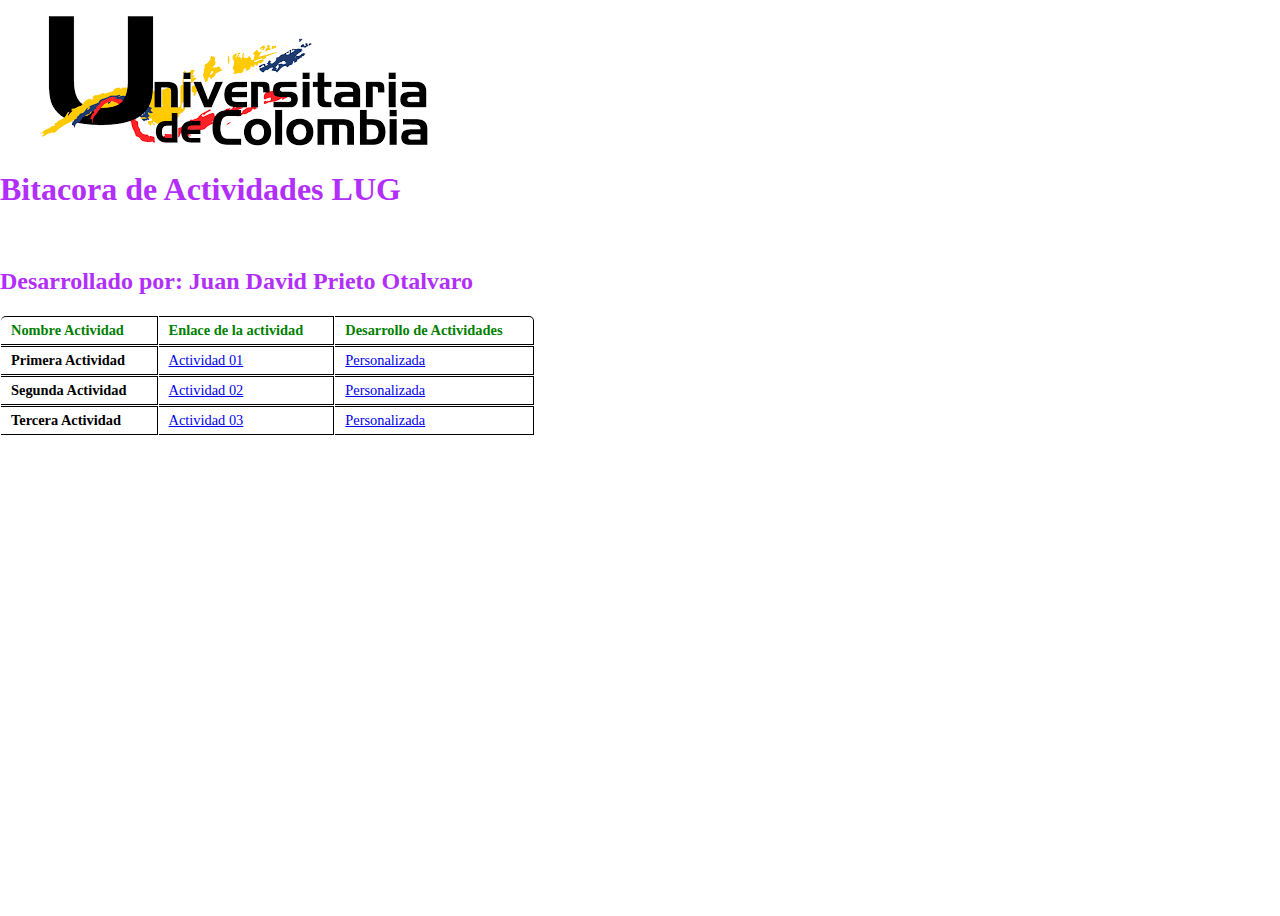
<file: index.html>
<!DOCTYPE html>
<html>
   <head>
       <title>index</title>
       <meta charset="UTF-8">
       <link rel="stylesheet" href="actividades/css/index.css"/>
   </head>
   <body>
      <figure>
        <img src="actividades/images/iuc.png"/>
    </figure>
   <h1>Bitacora de Actividades LUG</h1>
   <br>
   <h2>Desarrollado por: Juan David Prieto Otalvaro</h2>
   <table>
    <tr class="head">
    <th>Nombre Actividad</th>
    <th>Enlace de la actividad</th>
    <th>Desarrollo de Actividades</th>
    </tr>
    <tr>
        <th>Primera Actividad</th>
        <td><a href="actividades/actividad_01.html">Actividad 01</a></td>
        <td><a href="actividades/personalizacion_01.html">Personalizada</a></td>
    </tr>
    <tr>
        <th>Segunda Actividad</th>
        <td><a href="actividades/actividad_02.html">Actividad 02</a></td>
        <td><a href="actividades/personalizacion_02.html">Personalizada</a></td>
    </tr>
    <tr>
        <th>Tercera Actividad</th>
        <td><a href="actividades/actividad_03.html">Actividad 03</a></td>
        <td><a href="actividades/personalizacion_03.html">Personalizada</a></td>
    </tr>
    </table>
   </body>
</html>
</file>
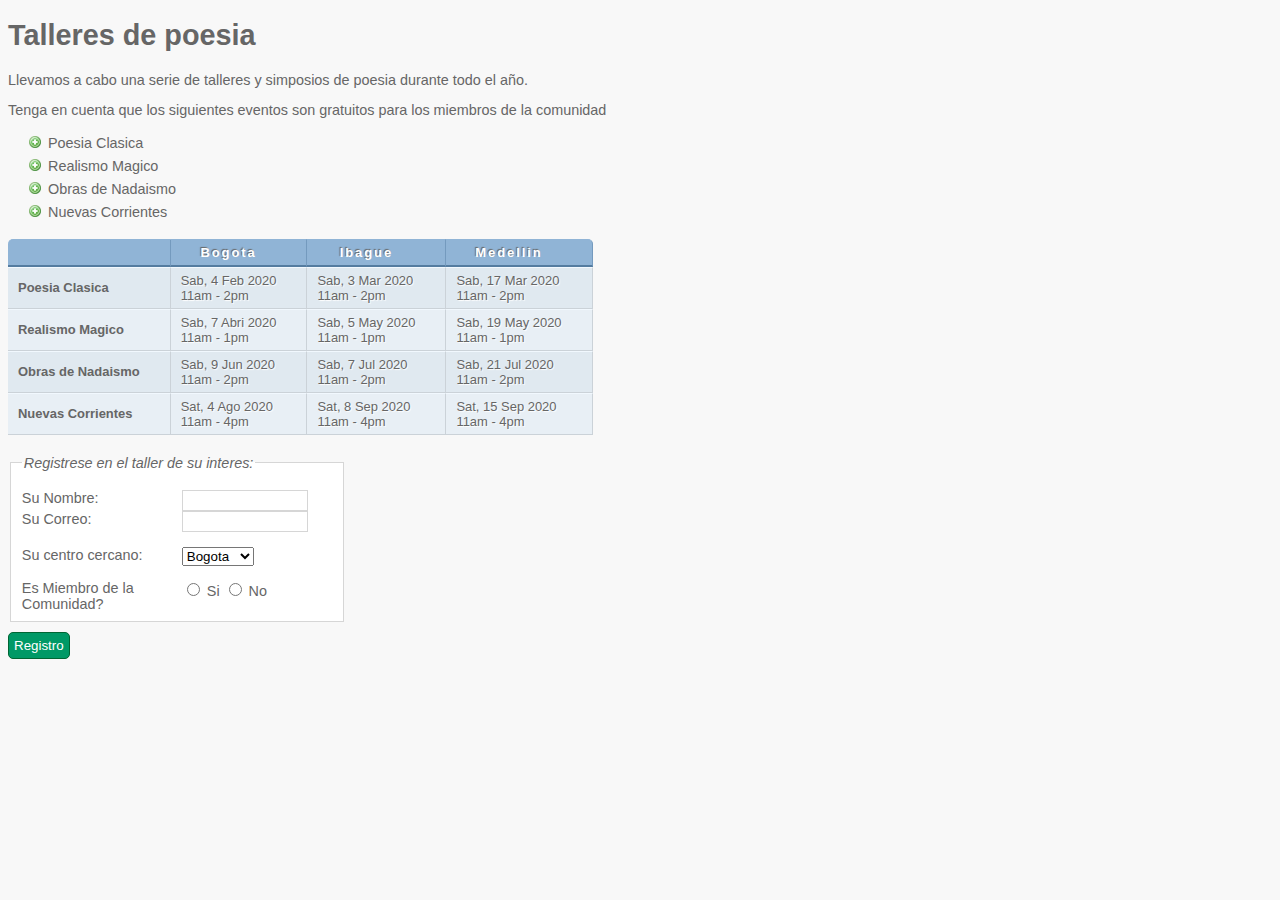
<file: actividades/actividad_01.html>
<!DOCTYPE html>
<html>
<head>
<title>Actividad 01</title>
<link rel="stylesheet" href=".\css\styles01.css" />
</head>
<body>
<h1>Talleres de poesia</h1>
<p>Llevamos a cabo una serie de talleres y simposios de poesia durante todo el año.</p>
<p>Tenga en cuenta que los siguientes eventos son gratuitos para los miembros de la comunidad</p>
<ul>
<li>Poesia Clasica</li>
<li>Realismo Magico</li>
<li>Obras de Nadaismo</li>
<li>Nuevas Corrientes</li>
</ul>
<table>
<tr class="head">
<th></th>
<th>Bogota</th>
<th>Ibague</th>
<th>Medellin</th>
</tr>
<tr>
<th>Poesia Clasica</th>
<td>Sab, 4 Feb 2020<br />11am - 2pm</td>
<td>Sab, 3 Mar 2020<br />11am - 2pm</td>
<td>Sab, 17 Mar 2020<br />11am - 2pm</td>
</tr>
<tr class="even">
<th>Realismo Magico</th>
<td>Sab, 7 Abri 2020<br />11am - 1pm</td>
<td>Sab, 5 May 2020<br />11am - 1pm</td>
<td>Sab, 19 May 2020<br />11am - 1pm</td>
</tr>
<tr class=>
<th>Obras de Nadaismo</th>
<td>Sab, 9 Jun 2020<br />11am - 2pm</td>
<td>Sab, 7 Jul 2020<br />11am - 2pm</td>
<td>Sab, 21 Jul 2020<br />11am - 2pm</td>
</tr>
<tr class="even">
<th>Nuevas Corrientes</th>
<td>Sat, 4 Ago 2020<br />11am - 4pm</td>
<td>Sat, 8 Sep 2020<br />11am - 4pm</td>
<td>Sat, 15 Sep 2020<br />11am - 4pm</td>
</tr>
</table>
<form action="actividad_02.html" method="get"></form>
<fieldset>
<legend>Registrese en el taller de su interes:</legend>
<p><label class="title" for="name">Su Nombre:</label>
<input type="text" name="name": id="name"><br />
<label class="title" for="email">Su Correo: </label>
<input type="text" name="email" id="email"></p>
<p><label for="location" class="title">Su centro cercano:</label>
<select name="location" id="location">
<option value="bo">Bogota</option>
<option value="ib">Ibague</option>
<option value="me">Medellin</option>
</select></p>
<span class="title">Es Miembro de la Comunidad?</span>
<label><input type="radio" name="member" value="si" /> Si</label>
<label><input type="radio" name="member" value="no" /> No</label>
</fieldset>
<div class="submit"><input type="submit" value="Registro" /></div>
</form>
</body>
</html>
</file>
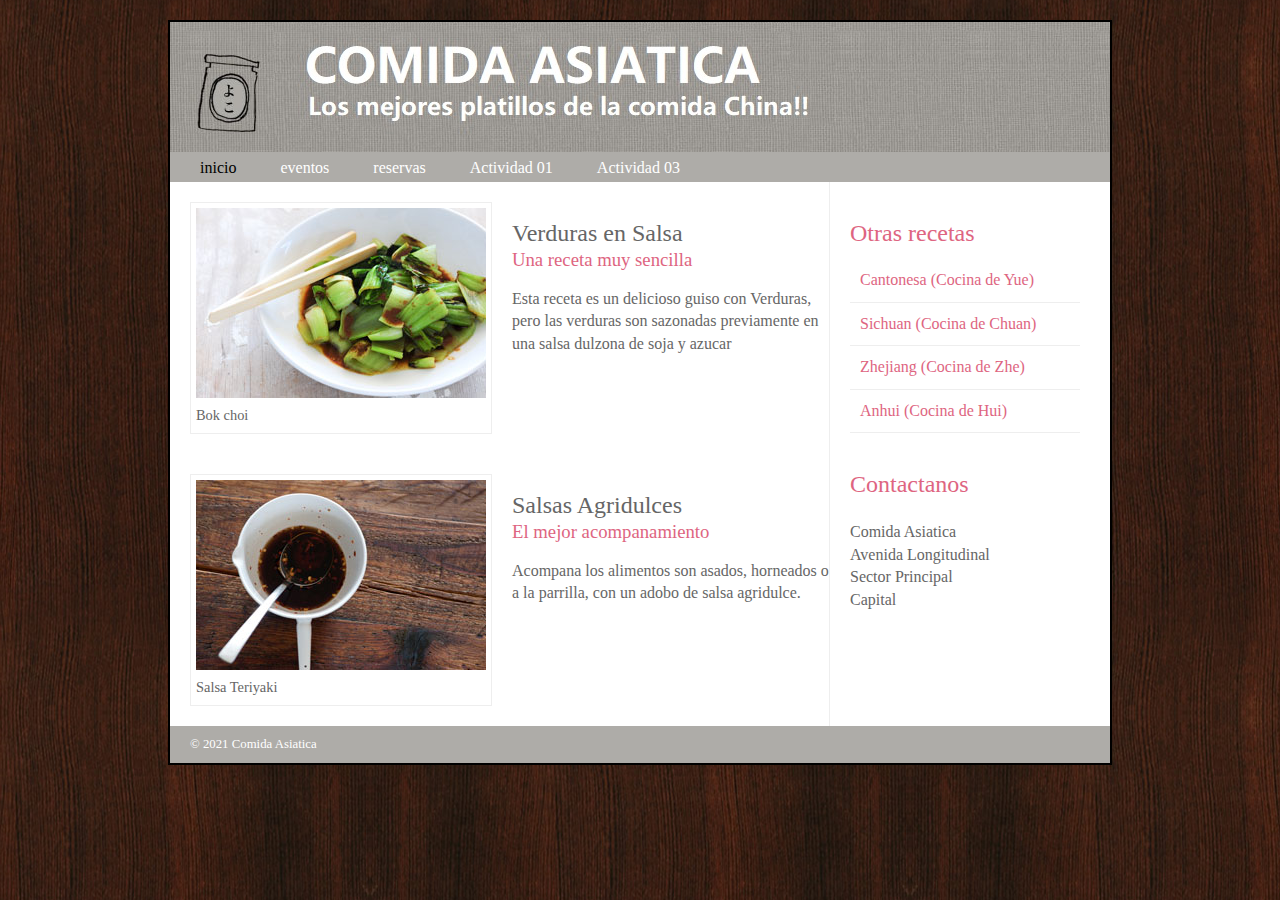
<file: actividades/actividad_02.html>
<!DOCTYPE html>
<html>
   <head>
       <title>actividad 02</title>
       <link rel="stylesheet" href=".\css\styles02.css" />
   </head>
   <body>
       <div class="wrapper">
           <header>
               <h1>Yoko's Kitchen</h1>
               <nav>
                   <ul>
                       <li><a href="" class="current">inicio</a></li>
                       <li><a href="">eventos</a></li>
                       <li><a href="">reservas</a></li>
                       <li><a href="actividad_01.html">Actividad 01</a></li>
                       <li><a href="actividad_03.html">Actividad 03</a></li>
                   </ul>
               </nav>
           </header>
           <section class="courses">
               <article>
                   <figure>
                       <img src=".\images\bok-choi.jpg" alt="Bok-choi" />
                       <figcaption>Bok choi</figcaption>
                   </figure>
                   <hgroup>
                       <h2>Verduras en Salsa</h2>
                       <h3>Una receta muy sencilla</h3>
                   </hgroup>
                   <p>Esta receta es un delicioso guiso con Verduras, pero las
                    verduras son sazonadas previamente en una salsa dulzona de soja y azucar</p>
               </article>
               <article>
                   <figure>
                      <img src=".\images\teriyaki.jpg" alt="Teriyaki sauce" />
                      <figcaption>Salsa Teriyaki</figcaption>
                   </figure>
                   <hgroup>
                      <h2>Salsas Agridulces</h2>
                      <h3>El mejor acompanamiento</h3>
                </hgroup>
                <p>Acompana los alimentos son asados, horneados o a la parrilla,
                    con un adobo de salsa agridulce.</p>
               </article>
           </section>
           <aside>
               <section class="popular-recipes">
                   <h2>Otras recetas</h2>
                   <a href="">Cantonesa (Cocina de Yue)</a>
                   <a href="">Sichuan (Cocina de Chuan)</a>
                   <a href="">Zhejiang (Cocina de Zhe)</a>
                   <a href="">Anhui (Cocina de Hui)</a>
               </section>
               <section class="contact-details">
                   <h2>Contactanos</h2>
                   <p>Comida Asiatica<br />
                      Avenida Longitudinal<br />
                      Sector Principal<br />
                      Capital</p>
               </section>
           </aside>
           <footer>
               &copy; 2021 Comida Asiatica
           </footer>
       </div>
   </body>
</html>
</file>
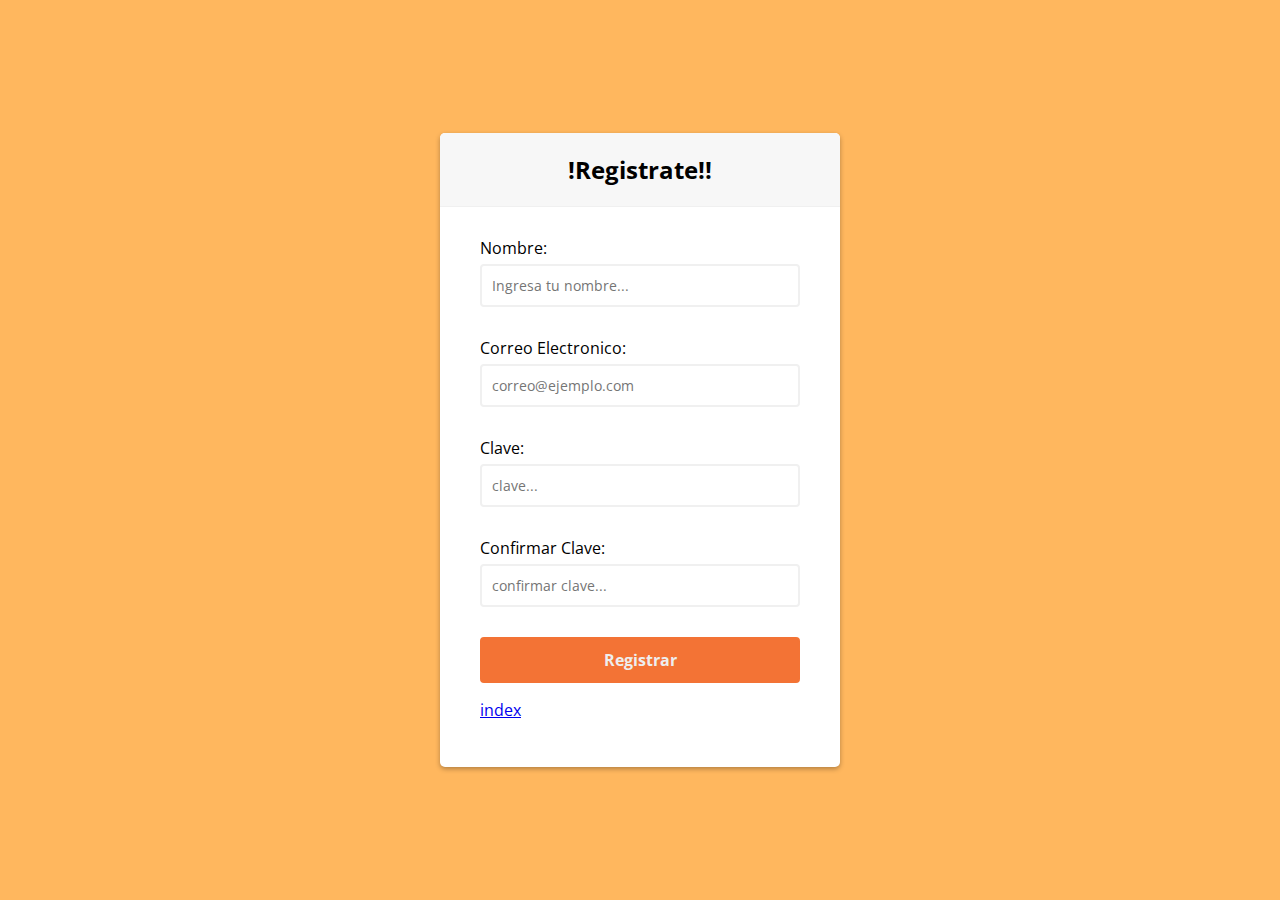
<file: actividades/actividad_03.html>
<!DOCTYPE html>
<html>
    <head>
    <link
    rel="stylesheet"
    href="https://cdnjs.cloudflare.com/ajax/libs/font-awesome/4.7.0/css/font-awesome.min.css"
    />
    <link rel="stylesheet" href=".\css\styles03.css" />
    <title>Actividad 03</title>
    <meta charset="UTF-8" />
    </head>
    <body>
        <div class="container">
            <div class="header">
                <h2>!Registrate!!</h2>
            </div>
            <form class="form" id="form">
                <div class="form_control">
                    <label>Nombre:</label>
                    <input
                      type="text"
                      placeholder="Ingresa tu nombre..."
                      id="nombre"
                    />
                    <i class="fa fa-check-circle"></i>
                    <i class="fa fa-exclamation-circle"></i>
                    <small>Error message</small>
                </div>
                <div class="form_control">
                    <label>Correo Electronico:</label>
                    <input type="email" placeholder="correo@ejemplo.com" id="correo" />
                    <i class="fa fa-check-circle"></i>
                    <i class="fa fa-exclamation-circle"></i>
                    <small>Error message</small>
                </div>
                <div class="form_control">
                    <label>Clave:</label>
                    <input type="password" placeholder="clave..." id="clave" />
                    <i class="fa fa-check-circle"></i>
                    <i class="fa fa-exclamation-circle"></i>
                    <small>Error message</small>
                </div>
                <div class="form_control">
                    <label>Confirmar Clave:</label>
                    <input
                    type="password"
                    placeholder="confirmar clave..."
                    id="confirmarClave"
                    />
                    <i class="fa fa-check-circle"></i>
                    <i class="fa fa-exclamation-circle"></i>
                    <small>Error message</small>
                </div>
                <button>Registrar</button>
                <p><a href="../index.html" target="_blank">index</a></p>
            </form>
        </div>
        <script src="./js/script.js"></script>
    </body>
</html>
</file>
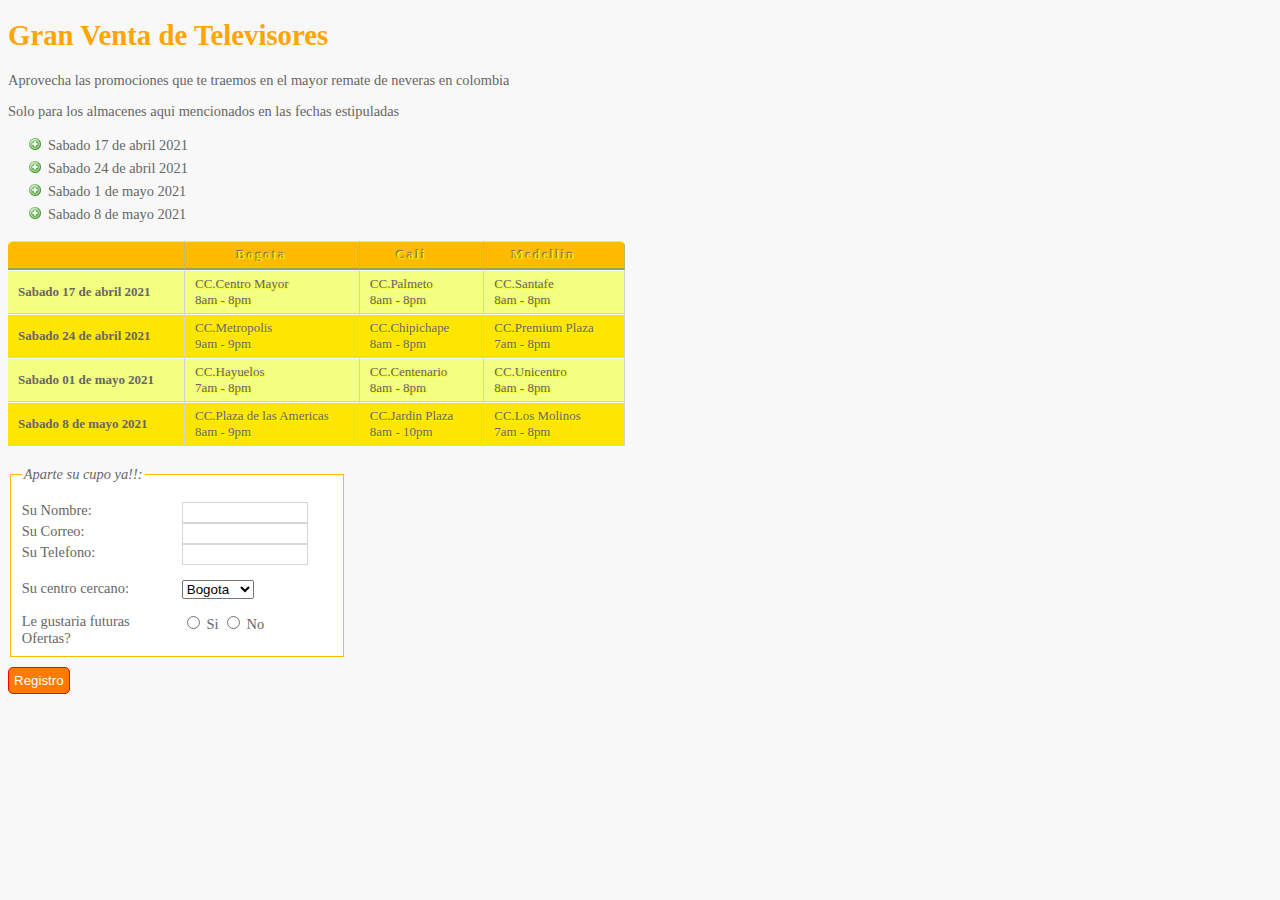
<file: actividades/personalizacion_01.html>
<!DOCTYPE html>
<html>
<head>
<title>Perosonalizacion 01</title>
<link rel="stylesheet" href=".\css\styles04.css" />
</head>
<body>
    <h1>Gran Venta de Televisores</h1>
<p>Aprovecha las promociones que te traemos en el mayor remate de neveras en colombia</p>
<p>Solo para los almacenes aqui mencionados en las fechas estipuladas</p>
<ul>
<li>Sabado 17 de abril 2021</li>
<li>Sabado 24 de abril 2021</li>
<li>Sabado 1 de mayo 2021</li>
<li>Sabado 8 de mayo 2021</li>
</ul>
<table>
<tr class="head">
<th></th>
<th>Bogota</th>
<th>Cali</th>
<th>Medellin</th>
</tr>
<tr>
<th>Sabado 17 de abril 2021</th>
<td>CC.Centro Mayor<br />8am - 8pm</td>
<td>CC.Palmeto<br />8am - 8pm</td>
<td>CC.Santafe<br />8am - 8pm</td>
</tr>
<tr class="even">
    <th>Sabado 24 de abril 2021</th>
    <td>CC.Metropolis<br />9am - 9pm</td>
    <td>CC.Chipichape<br />8am - 8pm</td>
    <td>CC.Premium Plaza<br />7am - 8pm</td>
</tr>
    <tr>
   <th>Sabado 01 de mayo 2021</th>
   <td>CC.Hayuelos<br />7am - 8pm</td>
   <td>CC.Centenario<br />8am - 8pm</td>
   <td>CC.Unicentro<br />8am - 8pm</td>
</tr>
<tr class="even">
    <th>Sabado 8 de mayo 2021</th>
    <td>CC.Plaza de las Americas<br />8am - 9pm</td>
    <td>CC.Jardin Plaza<br />8am - 10pm</td>
    <td>CC.Los Molinos<br />7am - 8pm</td>
</tr>
</table>
<form action="actividad_02.html" method="get"></form>
<fieldset>
<legend>Aparte su cupo ya!!:</legend>
<p><label class="title" for="name">Su Nombre:</label>
<input type="text" name="name": id="name"><br />
<label class="title" for="email">Su Correo: </label>
<input type="text" name="email" id="email">
<label class="title" for="telefono">Su Telefono: </label>
<input type="text" name="telefono" id="telefono"></p>
<p><label for="location" class="title">Su centro cercano:</label>
<select name="location" id="location">
<option value="bo">Bogota</option>
<option value="ib">Cali</option>
<option value="me">Medellin</option>
</select></p>
<span class="title">Le gustaria futuras Ofertas?</span>
<label><input type="radio" name="member" value="si" /> Si</label>
<label><input type="radio" name="member" value="no" /> No</label>
</fieldset>
<div class="submit"><input type="submit" value="Registro" /></div>
</form>
</body>
</html>
</file>
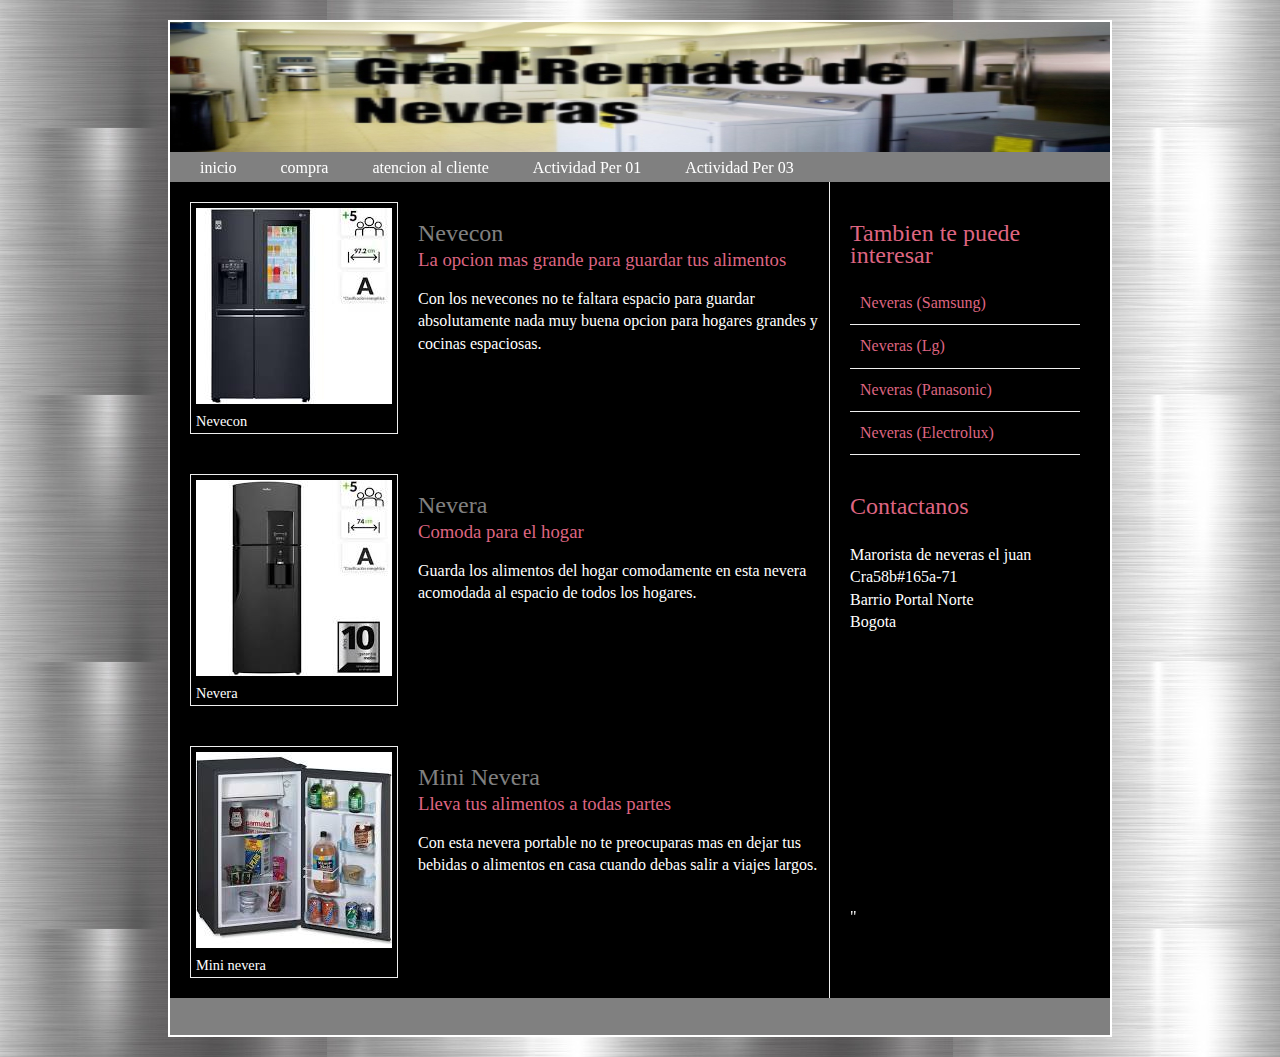
<file: actividades/personalizacion_02.html>
<!DOCTYPE html>
<html>
   <head>
       <title>Personalizada 02</title>
       <link rel="stylesheet" href=".\css\styles05.css" />
   </head>
   <body>
       <div class="wrapper">
           <header>
               <h1>Remates Neveras</h1>
               <nav>
                   <ul>
                       <li><a href="" class="current">inicio</a></li>
                       <li><a href="">compra</a></li>
                       <li><a href="">atencion al cliente</a></li>
                       <li><a href="personalizacion_01.html">Actividad Per 01</a></li>
                       <li><a href="personalizacion_03.html">Actividad Per 03</a></li>
                   </ul>
               </nav>
           </header>
           <section class="courses">
               <article>
                   <figure>
                       <img src=".\images/nevecon.jfif" alt="nevecon" />
                       <figcaption>Nevecon</figcaption>
                   </figure>
                   <hgroup>
                       <h2>Nevecon</h2>
                       <h3>La opcion mas grande para guardar tus alimentos</h3>
                   </hgroup>
                   <p>Con los nevecones no te faltara espacio para guardar absolutamente nada
                       muy buena opcion para hogares grandes y cocinas espaciosas.
                   </p>
               </article>
               <article>
                   <figure>
                      <img src=".\images/nevera.jfif" alt="nevera" />
                      <figcaption>Nevera</figcaption>
                   </figure>
                   <hgroup>
                      <h2>Nevera</h2>
                      <h3>Comoda para el hogar</h3>
                </hgroup>
                <p>Guarda los alimentos del hogar comodamente en esta nevera acomodada
                    al espacio de todos los hogares.</p>
               </article>
               <article>
                <figure>
                   <img src=".\images/mininevera.jfif" alt="mini nevera" />
                   <figcaption>Mini nevera</figcaption>
                </figure>
                <hgroup>
                   <h2>Mini Nevera</h2>
                   <h3>Lleva tus alimentos a todas partes</h3>
             </hgroup>
             <p>Con esta nevera portable no te preocuparas mas en dejar tus bebidas
                 o alimentos en casa cuando debas salir a viajes largos.</p>
            </article>
           </section>
           <aside>
               <section class="popular-marcs">
                   <h2>Tambien te puede interesar</h2>
                   <a href="">Neveras (Samsung)</a>
                   <a href="">Neveras (Lg)</a>
                   <a href="">Neveras (Panasonic)</a>
                   <a href="">Neveras (Electrolux)</a>
               </section>
               <section class="contact-details">
                   <h2>Contactanos</h2>
                   <p>Marorista de neveras el juan<br />
                      Cra58b#165a-71<br />
                      Barrio Portal Norte<br />
                      Bogota</p>
               </section>
               <section class="contact-map">
            <iframe style="border: 0;" src="https://www.google.com/maps/embed?pb=!1m18!1m12!1m3!1d3976.1183420618154!2d-74.06258358625297!3d4.7494722965505884!2m3!1f0!2f0!3f0!3m2!1i1024!2i768!4f13.1!3m3!1m2!1s0x8e3f85a6df435a27%3A0x9feca5f6dd23578f!2zQ3JhLiA1OGIgIyMxNjVhLTcxLCBTdWJhLCBCb2dvdMOh!5e0!3m2!1ses-419!2sco!4v1618271358219!5m2!1ses-419!2sco" width="250" height="250" style="border:0;" allowfullscreen="" loading="lazy"></iframe>"
            </section>
           </aside>
           <footer>
               &copy; 2021 Mayorista de Neveras
           </footer>
       </div>
   </body>
</html>
</file>
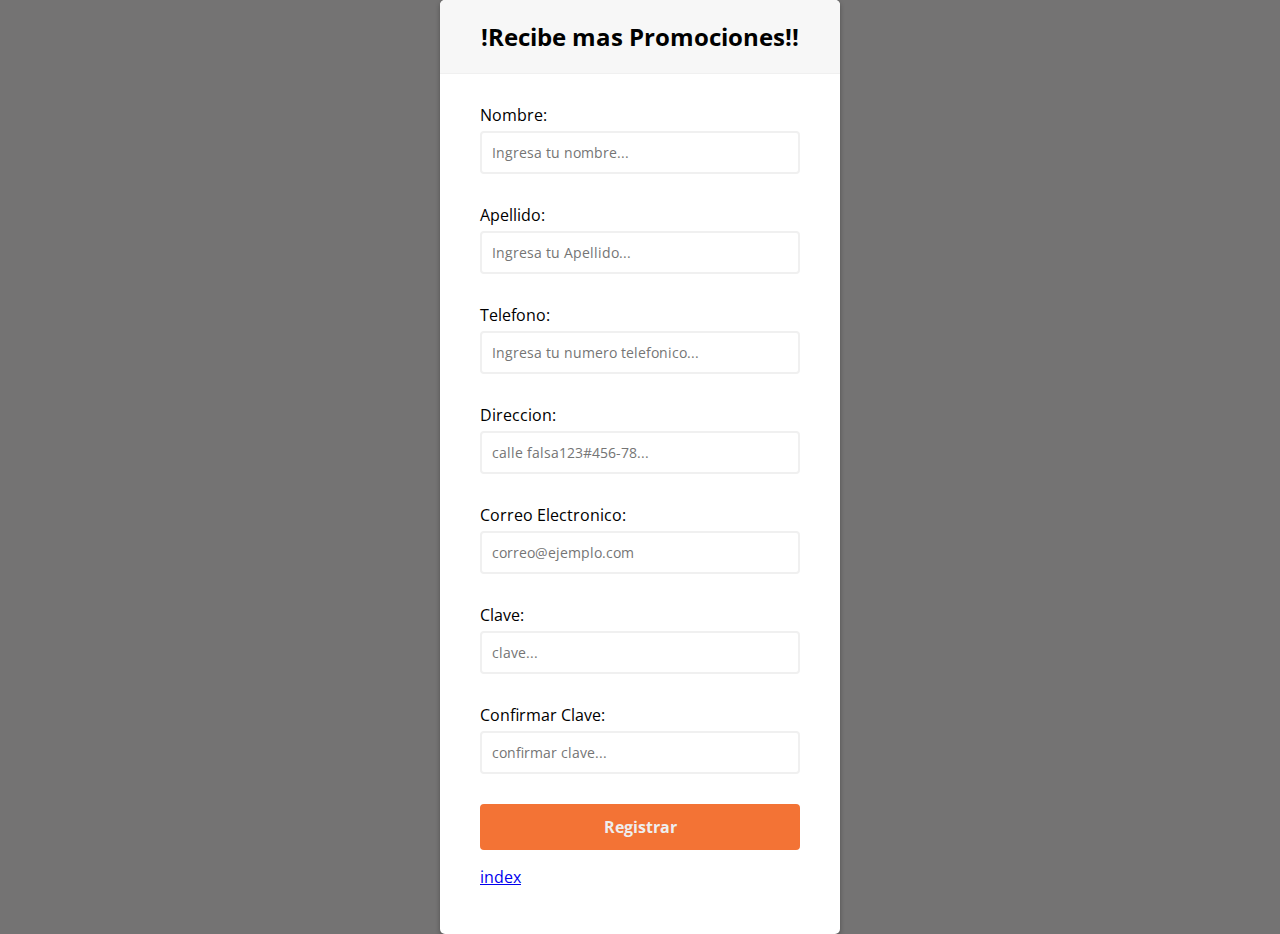
<file: actividades/personalizacion_03.html>
<!DOCTYPE html>
<html>
    <head>
    <link
    rel="stylesheet"
    href="https://cdnjs.cloudflare.com/ajax/libs/font-awesome/4.7.0/css/font-awesome.min.css"
    />
    <link rel="stylesheet" href=".\css\styles06.css" />
    <title>Actividad 03</title>
    <meta charset="UTF-8" />
    </head>
    <body>
        <div class="container">
            <div class="header">
                <h2>!Recibe mas Promociones!!</h2>
            </div>
            <form class="form" id="form">
                <div class="form_control">
                    <label>Nombre:</label>
                    <input
                      type="text"
                      placeholder="Ingresa tu nombre..."
                      id="nombre"
                    />
                    <i class="fa fa-check-circle"></i>
                    <i class="fa fa-exclamation-circle"></i>
                    <small>Error message</small>
                </div>
                <div class="form_control">
                    <label>Apellido:</label>
                    <input
                      type="text"
                      placeholder="Ingresa tu Apellido..."
                      id="apellido"
                    />
                    <i class="fa fa-check-circle"></i>
                    <i class="fa fa-exclamation-circle"></i>
                    <small>Error message</small>
                </div>
                <div class="form_control">
                    <label>Telefono:</label>
                    <input
                      type="number"
                      placeholder="Ingresa tu numero telefonico..."
                      id="telefono"
                    />
                    <i class="fa fa-check-circle"></i>
                    <i class="fa fa-exclamation-circle"></i>
                    <small>Error message</small>
                </div>
                <div class="form_control">
                    <label>Direccion:</label>
                    <input
                      type="text"
                      placeholder="calle falsa123#456-78..."
                      id="direccion"
                    />
                    <i class="fa fa-check-circle"></i>
                    <i class="fa fa-exclamation-circle"></i>
                    <small>Error message</small>
                </div>
                <div class="form_control">
                    <label>Correo Electronico:</label>
                    <input type="email" placeholder="correo@ejemplo.com" id="correo" />
                    <i class="fa fa-check-circle"></i>
                    <i class="fa fa-exclamation-circle"></i>
                    <small>Error message</small>
                </div>
                <div class="form_control">
                    <label>Clave:</label>
                    <input type="password" placeholder="clave..." id="clave" />
                    <i class="fa fa-check-circle"></i>
                    <i class="fa fa-exclamation-circle"></i>
                    <small>Error message</small>
                </div>
                <div class="form_control">
                    <label>Confirmar Clave:</label>
                    <input
                    type="password"
                    placeholder="confirmar clave..."
                    id="confirmarClave"
                    />
                    <i class="fa fa-check-circle"></i>
                    <i class="fa fa-exclamation-circle"></i>
                    <small>Error message</small>
                </div>
                <button>Registrar</button>
                <p><a href="../index.html" target="_blank">index</a></p>
            </form>
        </div>
        <script src="./js/scriptper.js"></script>
    </body>
</html>
</file>
<file: actividades/css/index.css>
body {
  /*display: flex;*/
  align-items: center;
  justify-content: center;
  min-height: 100vh;
  margin: 0;
}
/*header {
  height: 160px;
  background-image: url(../images/iuc.png);
}*/

h1 {
  color: #b22efa;
}
h2 {
  color: #b22efa;
}
table {
  border-spacing: 1px;
}
th,
td {
  padding: 5px 30px 5px 10px;
  border-spacing: 0px;
  font-size: 90%;
  margin: 1px;
}
th,
td {
  text-align: left;
  background-color: #ffffff;
  border-top: 1px solid #000000;
  border-bottom: 1px solid #000000;
  border-right: 1px solid #000000;
}
tr.head th {
  color: green;
}
td {
  text-shadow: 1px 1px 1px #ffffff;
}
tr.even td,
tr.even th {
  background-color: #e8f5ef;
}
tr.head th:first-child {
  -webkit-border-top-left-radius: 5px;
  -moz-border-radius-topleft: 5px;
  border-top-left-radius: 5px;
}
tr.head th:last-child {
  -webkit-border-top-right-radius: 5px;
  -moz-border-radius-topleft: 5px;
  border-top-right-radius: 5px;
}
</file>
